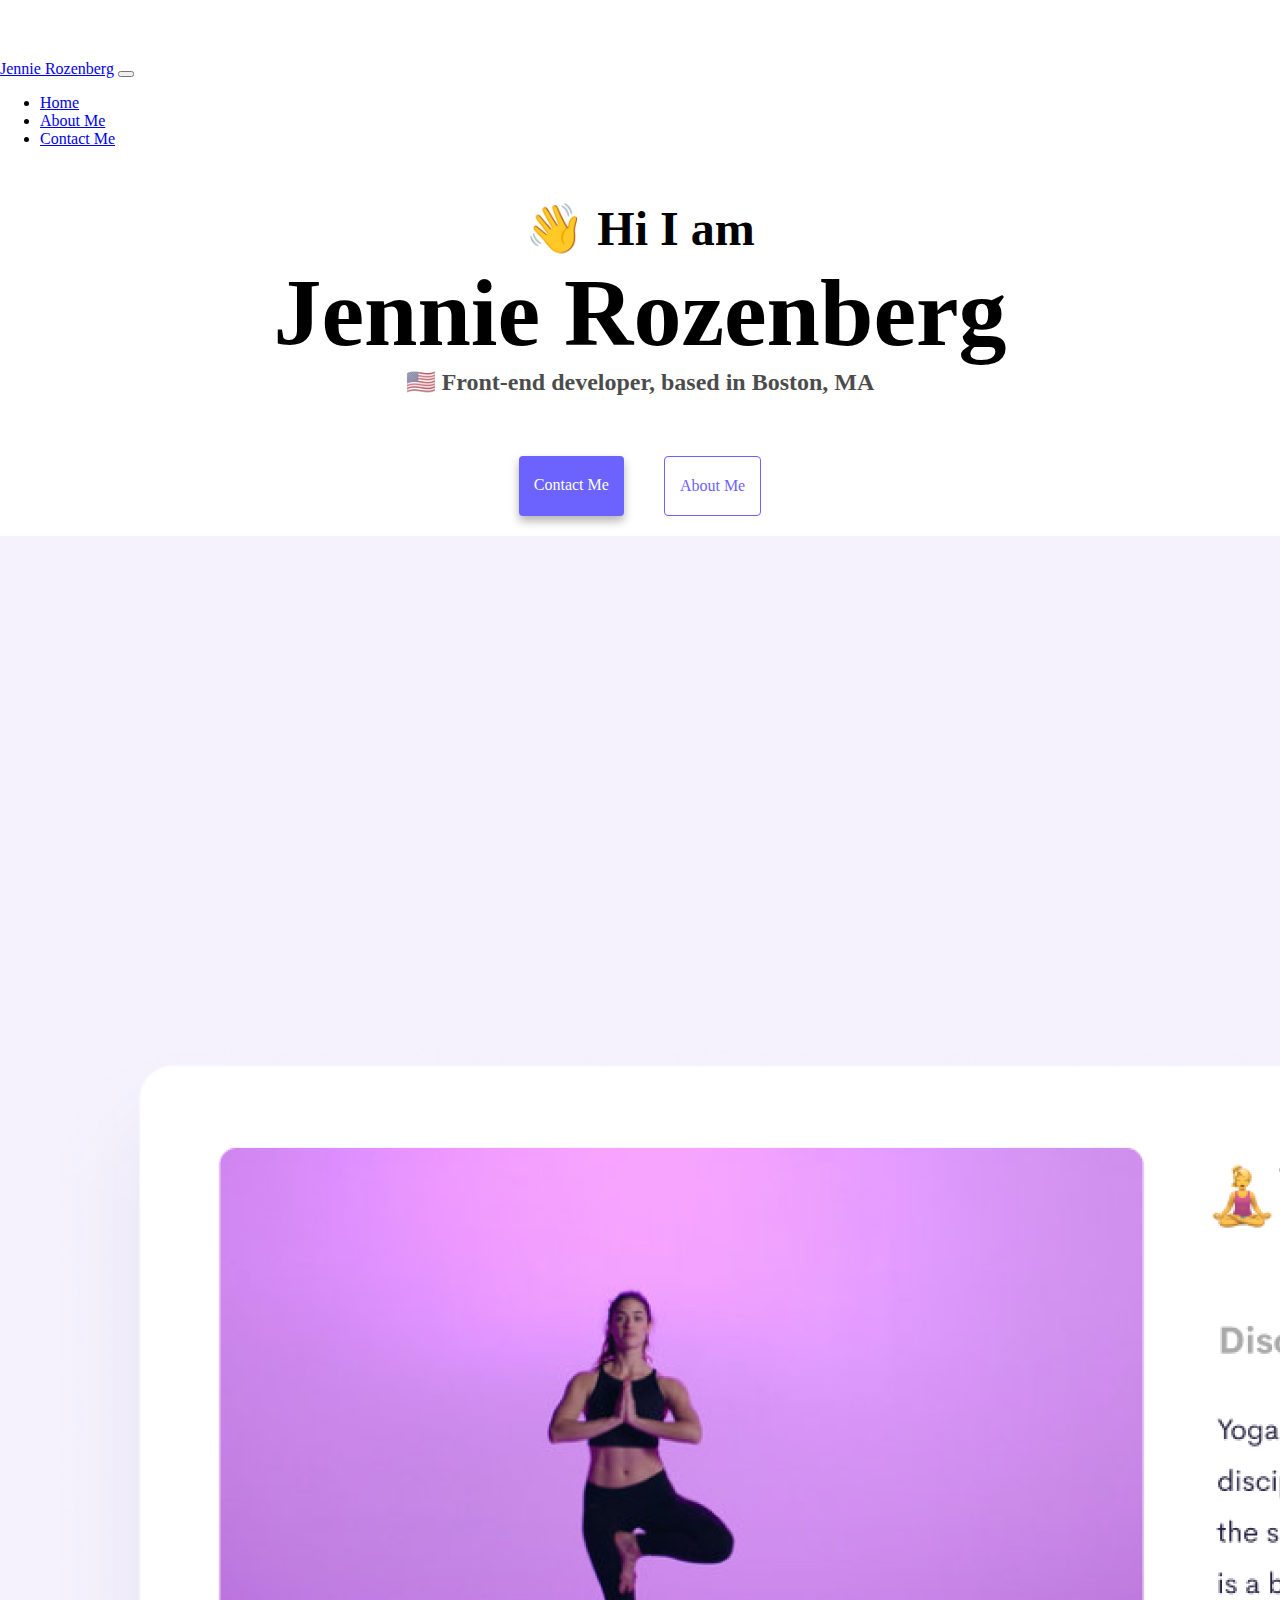
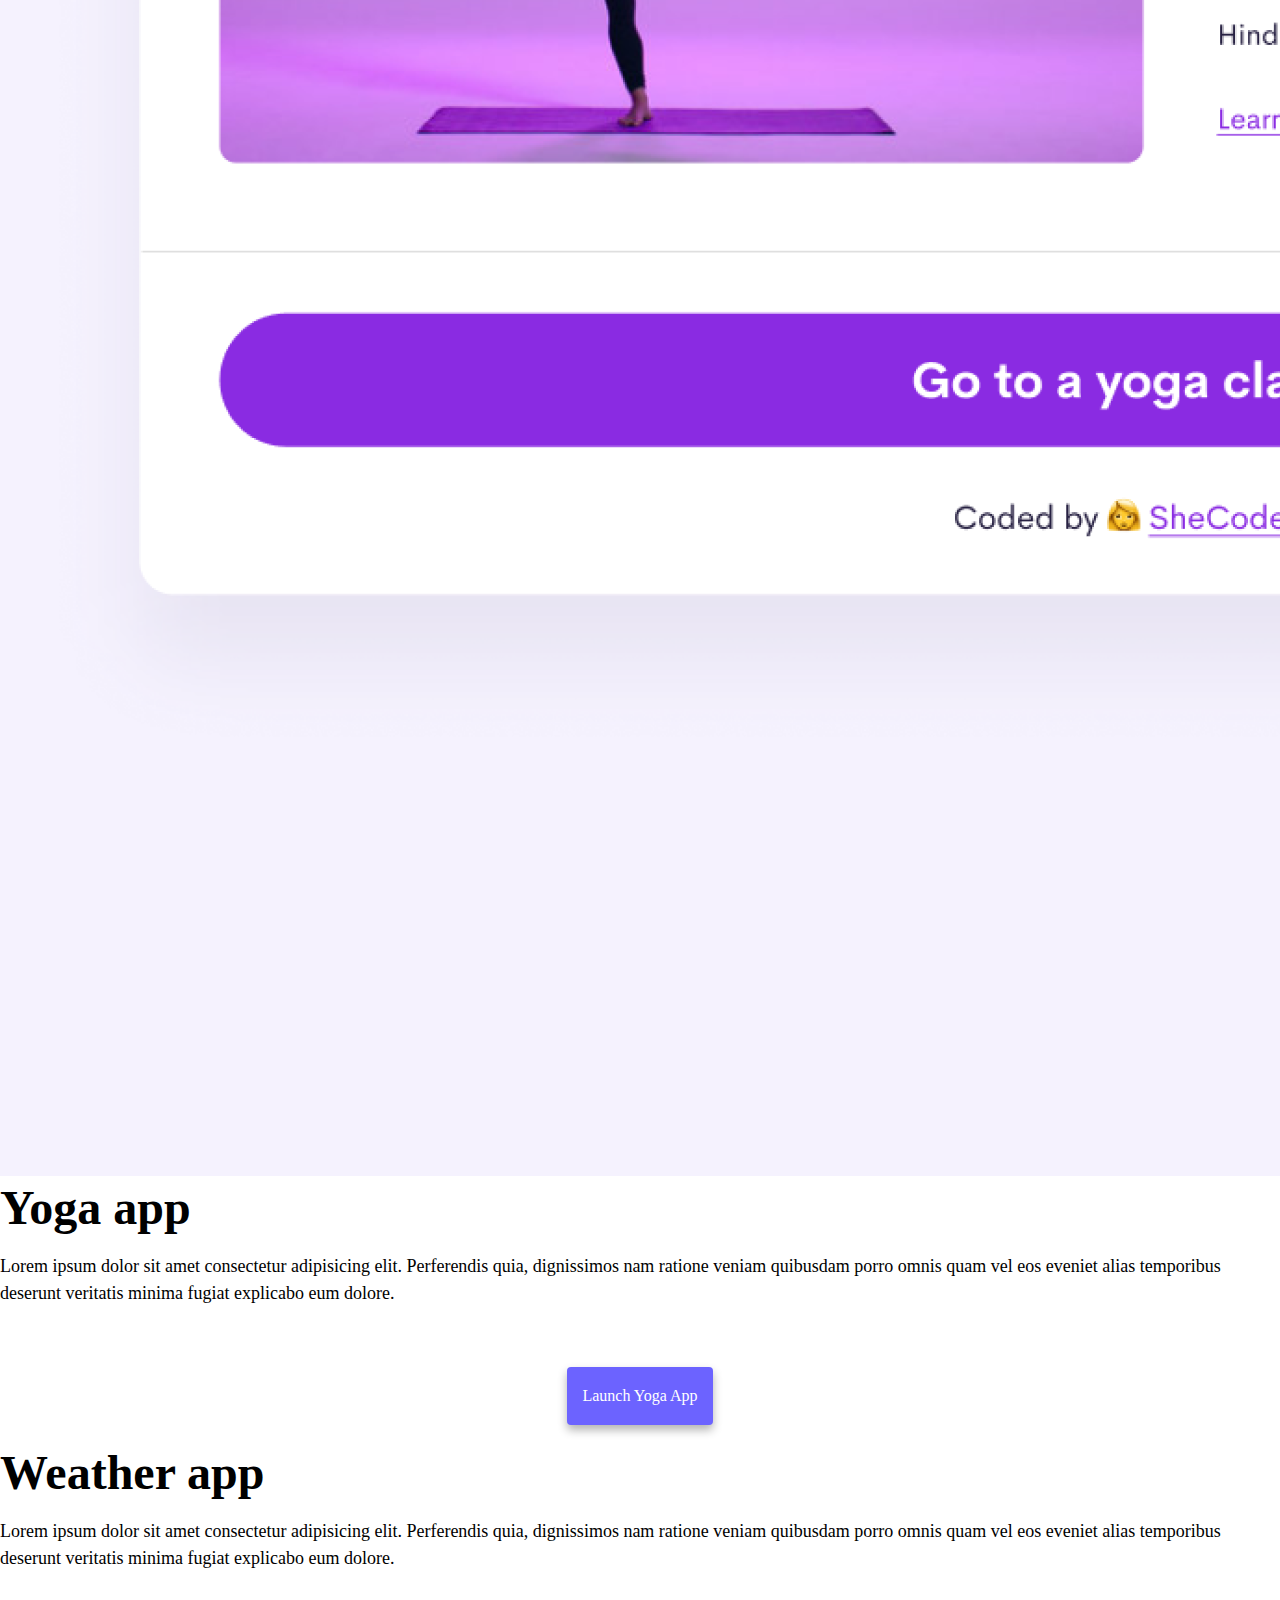
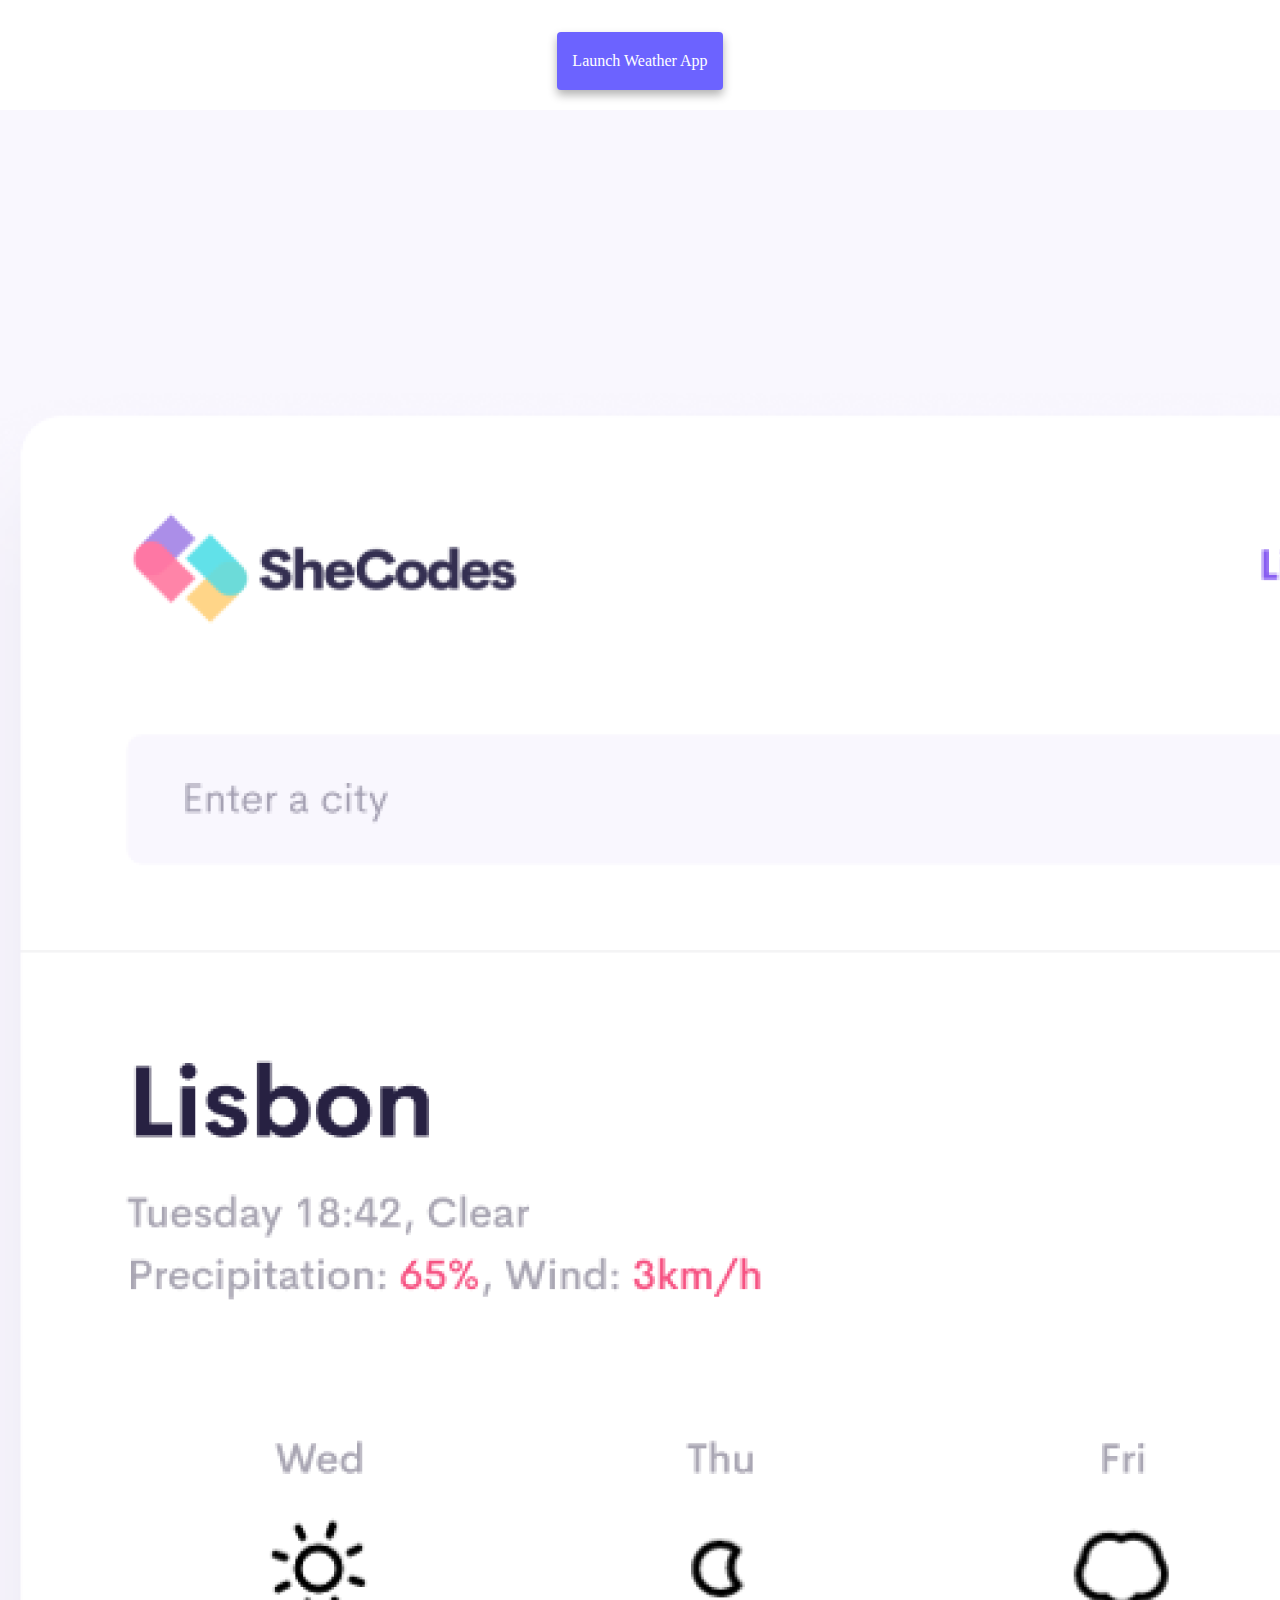
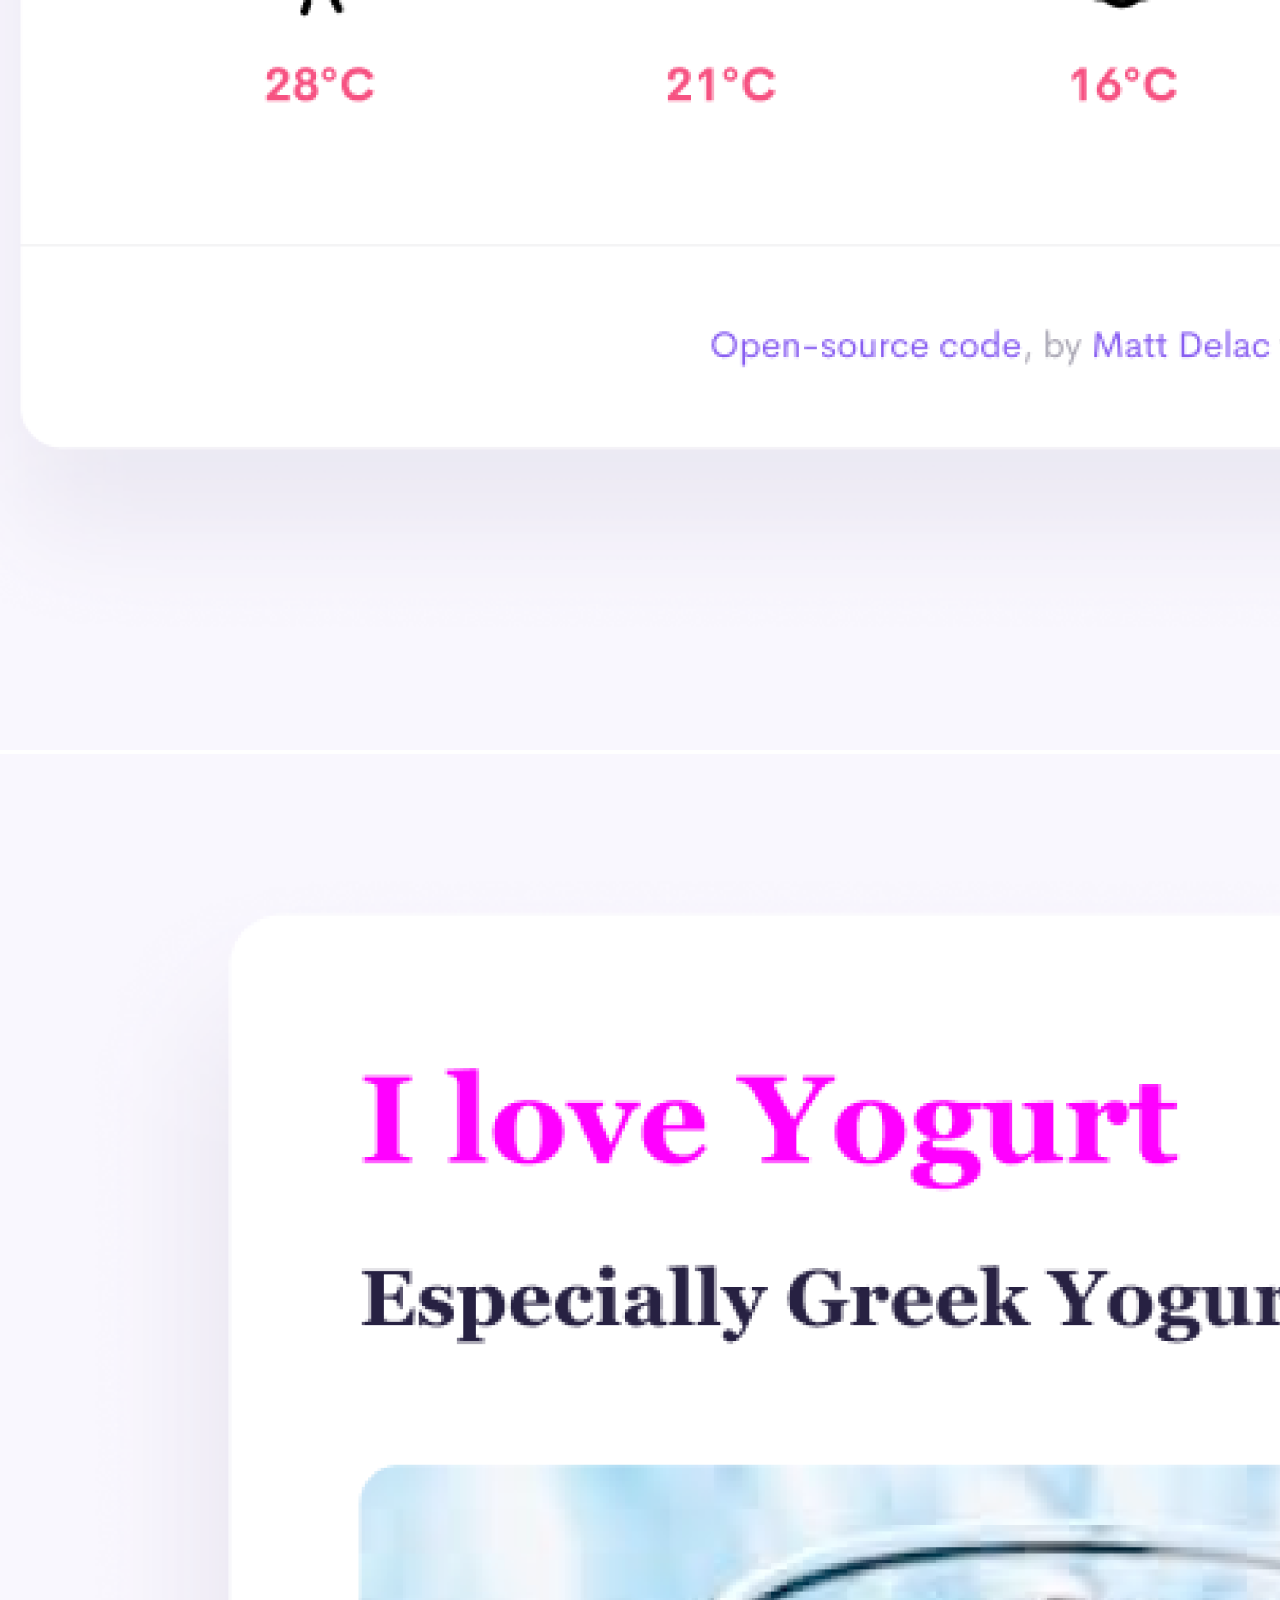
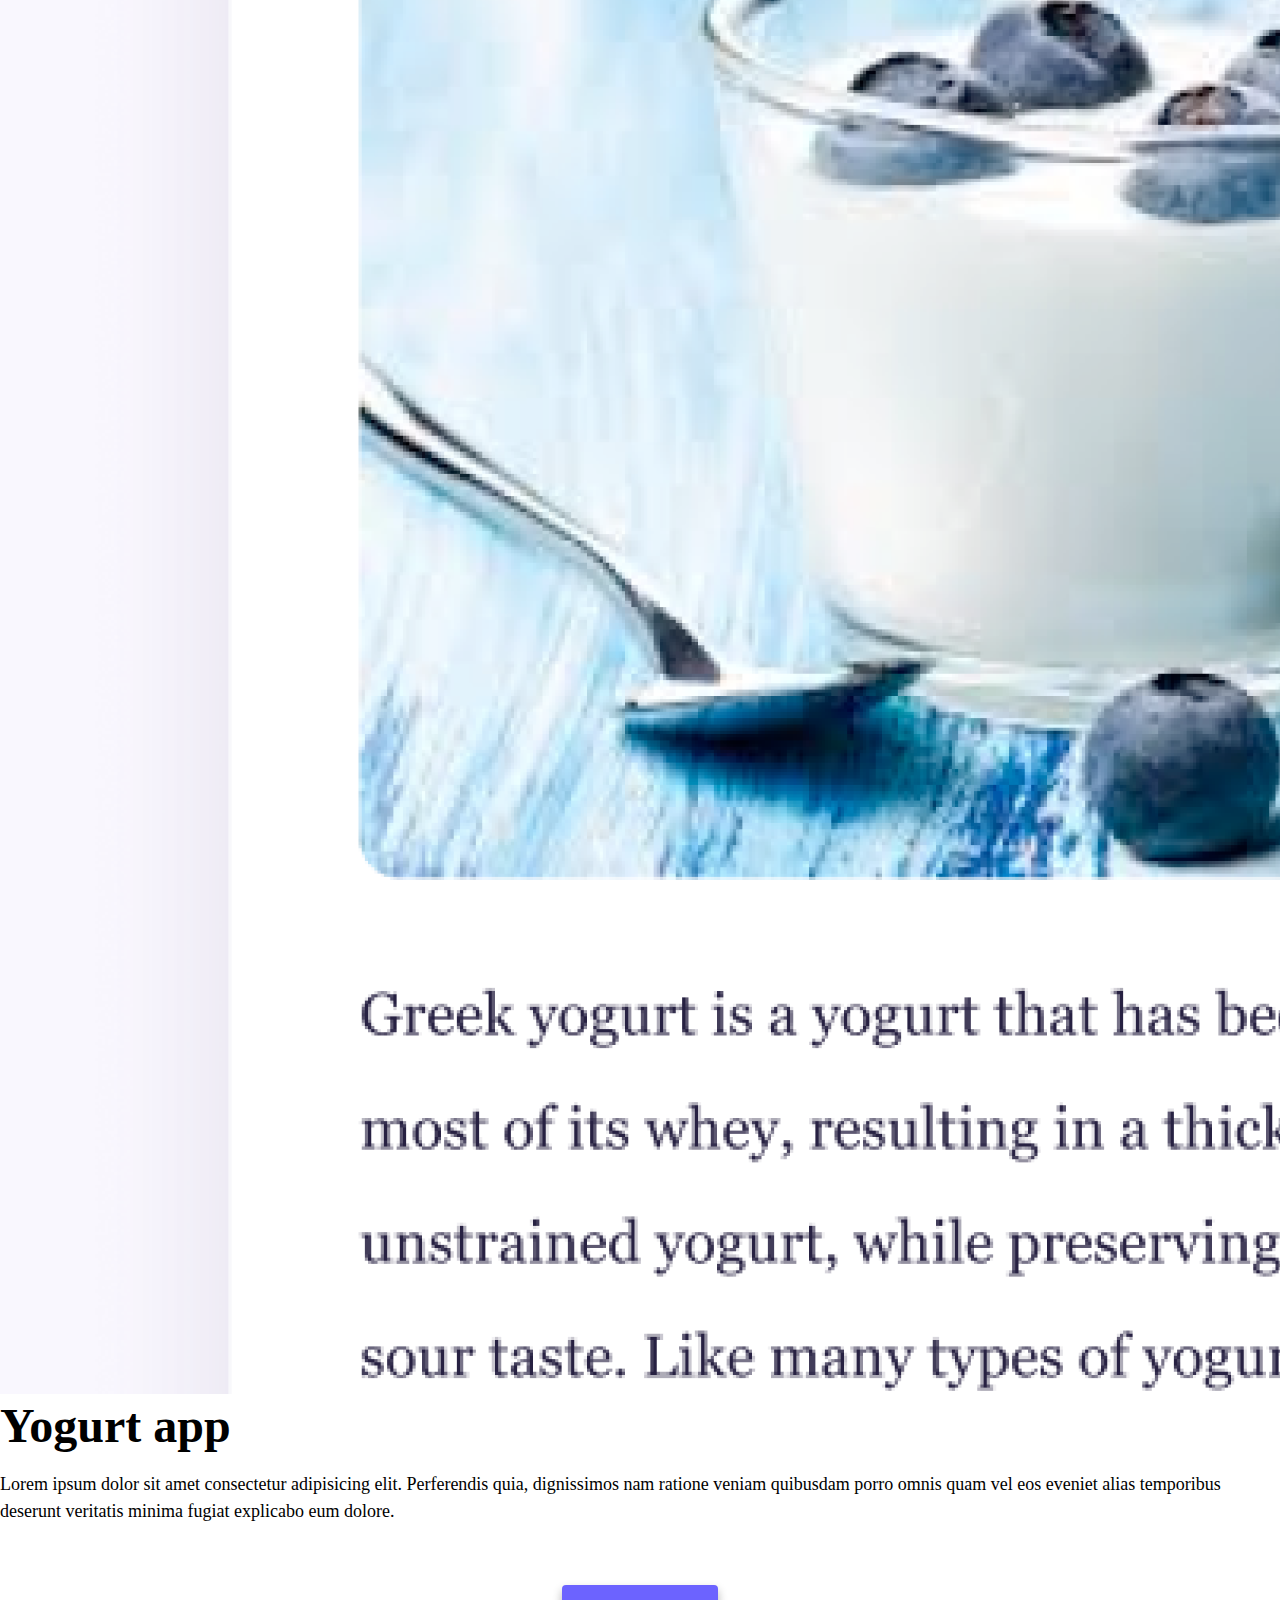
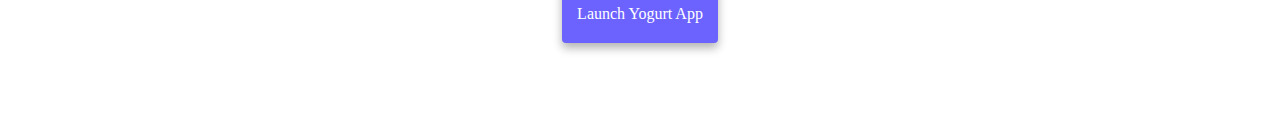
<file: index.html>
<!DOCTYPE html>
<html lang="en">
  <head>
    <meta charset="UTF-8" />
    <meta http-equiv="X-UA-Compatible" content="IE=edge" />
    <meta name="viewport" content="width=device-width, initial-scale=1.0" />
    <title>Jennie Rozenberg</title>
    <link
      href="https://cdn.jsdelivr.net/npm/bootstrap@5.1.3/dist/css/bootstrap.min.css"
      rel="stylesheet"
      integrity="sha384-1BmE4kWBq78iYhFldvKuhfTAU6auU8tT94WrHftjDbrCEXSU1oBoqyl2QvZ6jIW3"
      crossorigin="anonymous"
    />
    <script
      src="https://cdn.jsdelivr.net/npm/bootstrap@5.1.3/dist/js/bootstrap.bundle.min.js"
      integrity="sha384-ka7Sk0Gln4gmtz2MlQnikT1wXgYsOg+OMhuP+IlRH9sENBO0LRn5q+8nbTov4+1p"
      crossorigin="anonymous"
    ></script>
    <link rel="stylesheet" href="style.css" />
  </head>
  <body>
    <nav class="navbar navbar-expand-lg navbar-light bg-light fixed-top">
      <div class="container-fluid">
        <a class="navbar-brand" href="index.html">Jennie Rozenberg</a>
        <button
          class="navbar-toggler"
          type="button"
          data-bs-toggle="collapse"
          data-bs-target="#navbarNav"
          aria-controls="navbarNav"
          aria-expanded="false"
          aria-label="Toggle navigation"
        >
          <span class="navbar-toggler-icon"></span>
        </button>
        <div class="collapse navbar-collapse" id="navbarNav">
          <ul class="navbar-nav">
            <li class="nav-item">
              <a class="nav-link active" aria-current="page" href="index.html"
                >Home</a
              >
            </li>
            <li class="nav-item">
              <a class="nav-link" href="about.html">About Me</a>
            </li>
            <li class="nav-item">
              <a class="nav-link" href="about.html#contact">Contact Me</a>
            </li>
          </ul>
        </div>
      </div>
    </nav>
    <br>
    <br>
    <h2>👋 Hi I am</h2>
    <h1>Jennie Rozenberg</h1>
    <h3>🇺🇸 Front-end developer, based in Boston, MA</h3>
    <div class="navigation-links pb-5">
      <a href="about.html#contact" class="primary-link">Contact me</a>
      <a href="about.html" class="about-link">About me</a>
    </div>
    <div class="container">
      <div class="row d-flex">
        <div class="col-md-6">
          <img src="images/yoga.png" class="img-fluid rounded" alt="" />
        </div>
        <div class="col-md-6">
          <h2 class="mb-3 paragraph-h2">Yoga app</h2>
          <p>
            Lorem ipsum dolor sit amet consectetur adipisicing elit. Perferendis
            quia, dignissimos nam ratione veniam quibusdam porro omnis quam vel
            eos eveniet alias temporibus deserunt veritatis minima fugiat
            explicabo eum dolore.
          </p>
          <div class="navigation-links justify-content-start">
              <a href="#" class="primary-link mt-0 ms-0">Launch Yoga App</a>   
        </div>
      </div>
      <div class="row d-flex mt-5">
        <div class="col-md-6">
          <h2 class="mb-3 paragraph-h2">Weather app</h2>
          <p>
            Lorem ipsum dolor sit amet consectetur adipisicing elit. Perferendis
            quia, dignissimos nam ratione veniam quibusdam porro omnis quam vel
            eos eveniet alias temporibus deserunt veritatis minima fugiat
            explicabo eum dolore.
          </p>
          <div class="navigation-links justify-content-start">
            <a href="#" class="primary-link mt-0 ms-0">Launch Weather App</a>
          </div>
        </div>
        <div class="col-md-6">
          <img src="images/weather.png" class="img-fluid rounded" alt="">
        </div>
      </div>
      <div class="row d-flex mt-5">
        <div class="col-md-6">
          <img src="images/yogurt.png" class="img-fluid rounded" alt="" />
        </div>
        <div class="col-md-6">
          <h2 class="mb-3 paragraph-h2">Yogurt app</h2>
          <p>
            Lorem ipsum dolor sit amet consectetur adipisicing elit. Perferendis
            quia, dignissimos nam ratione veniam quibusdam porro omnis quam vel
            eos eveniet alias temporibus deserunt veritatis minima fugiat
            explicabo eum dolore.
          </p>
          <div class="navigation-links justify-content-start mt-5">
              <a href="#" class="primary-link mt-5 ms-0">Launch Yogurt App</a>   
        </div>
      </div>
    </div>
  </body>
</html>
</file>
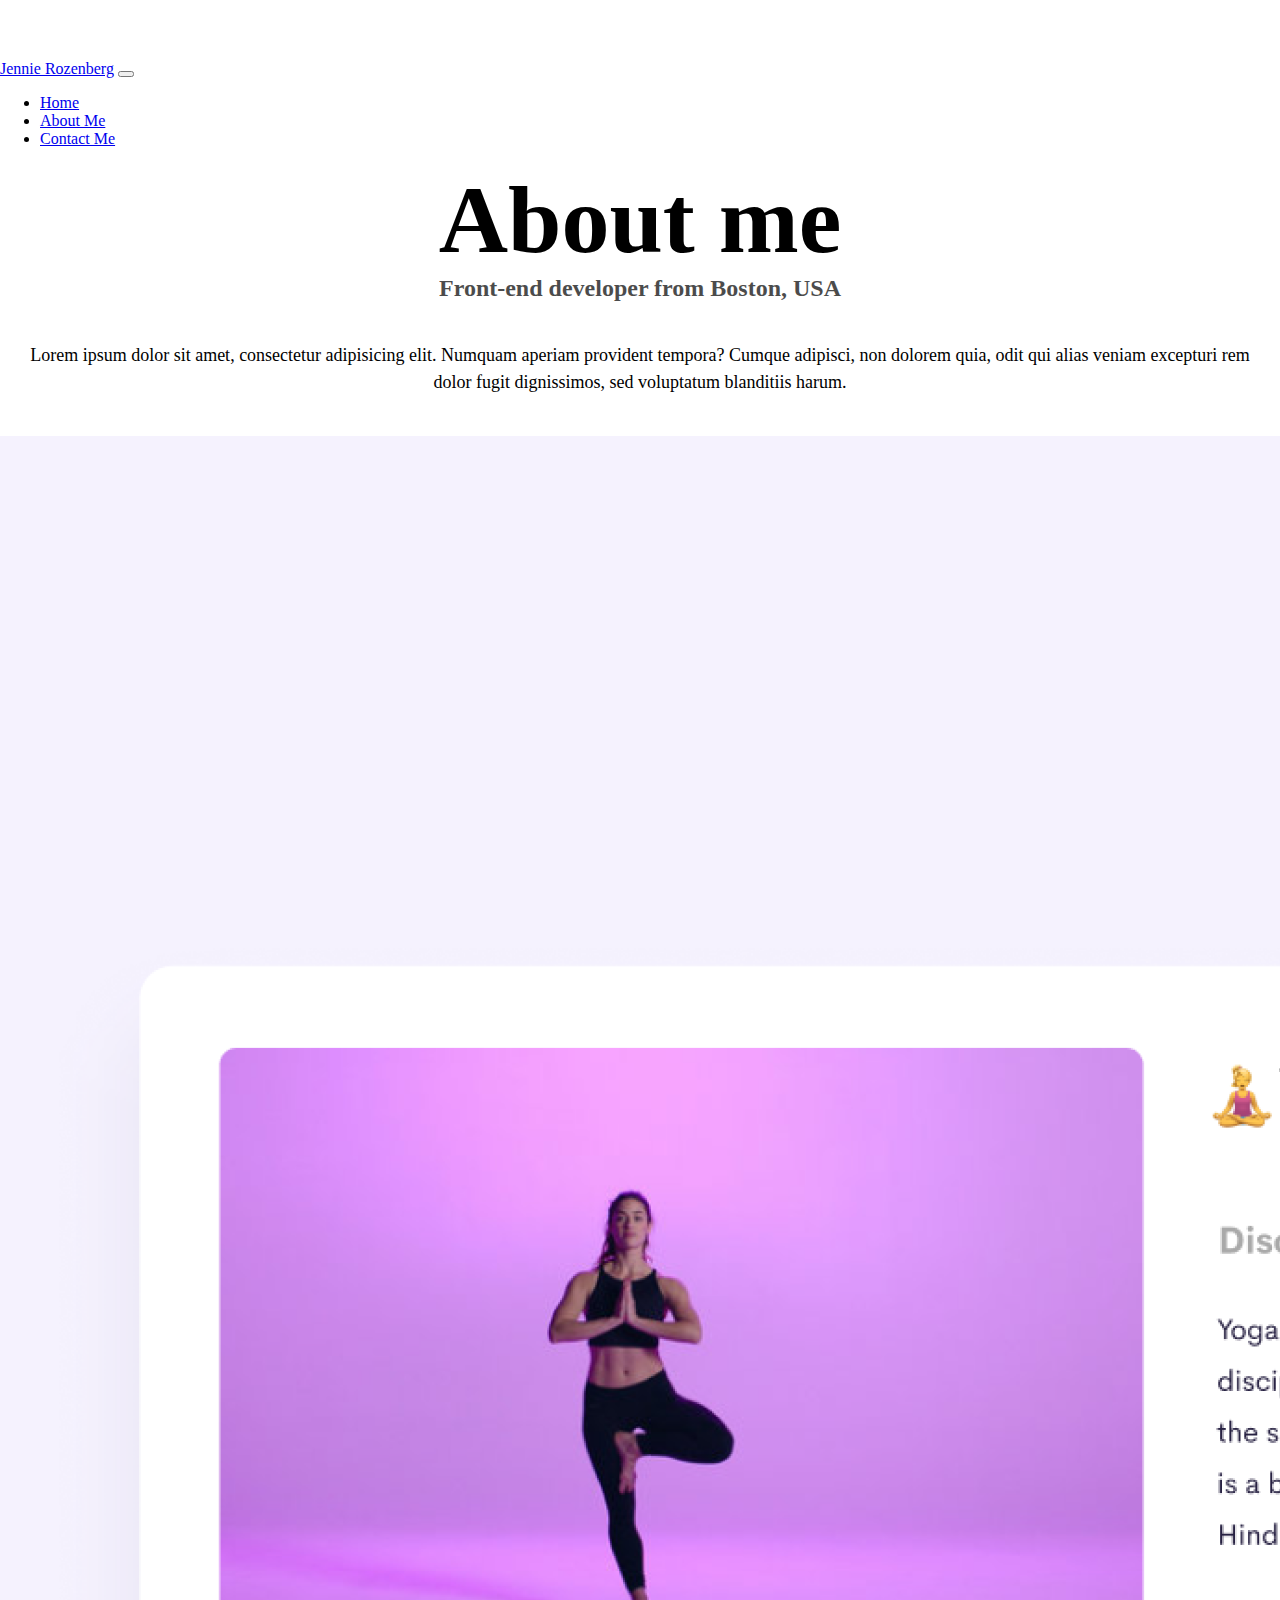
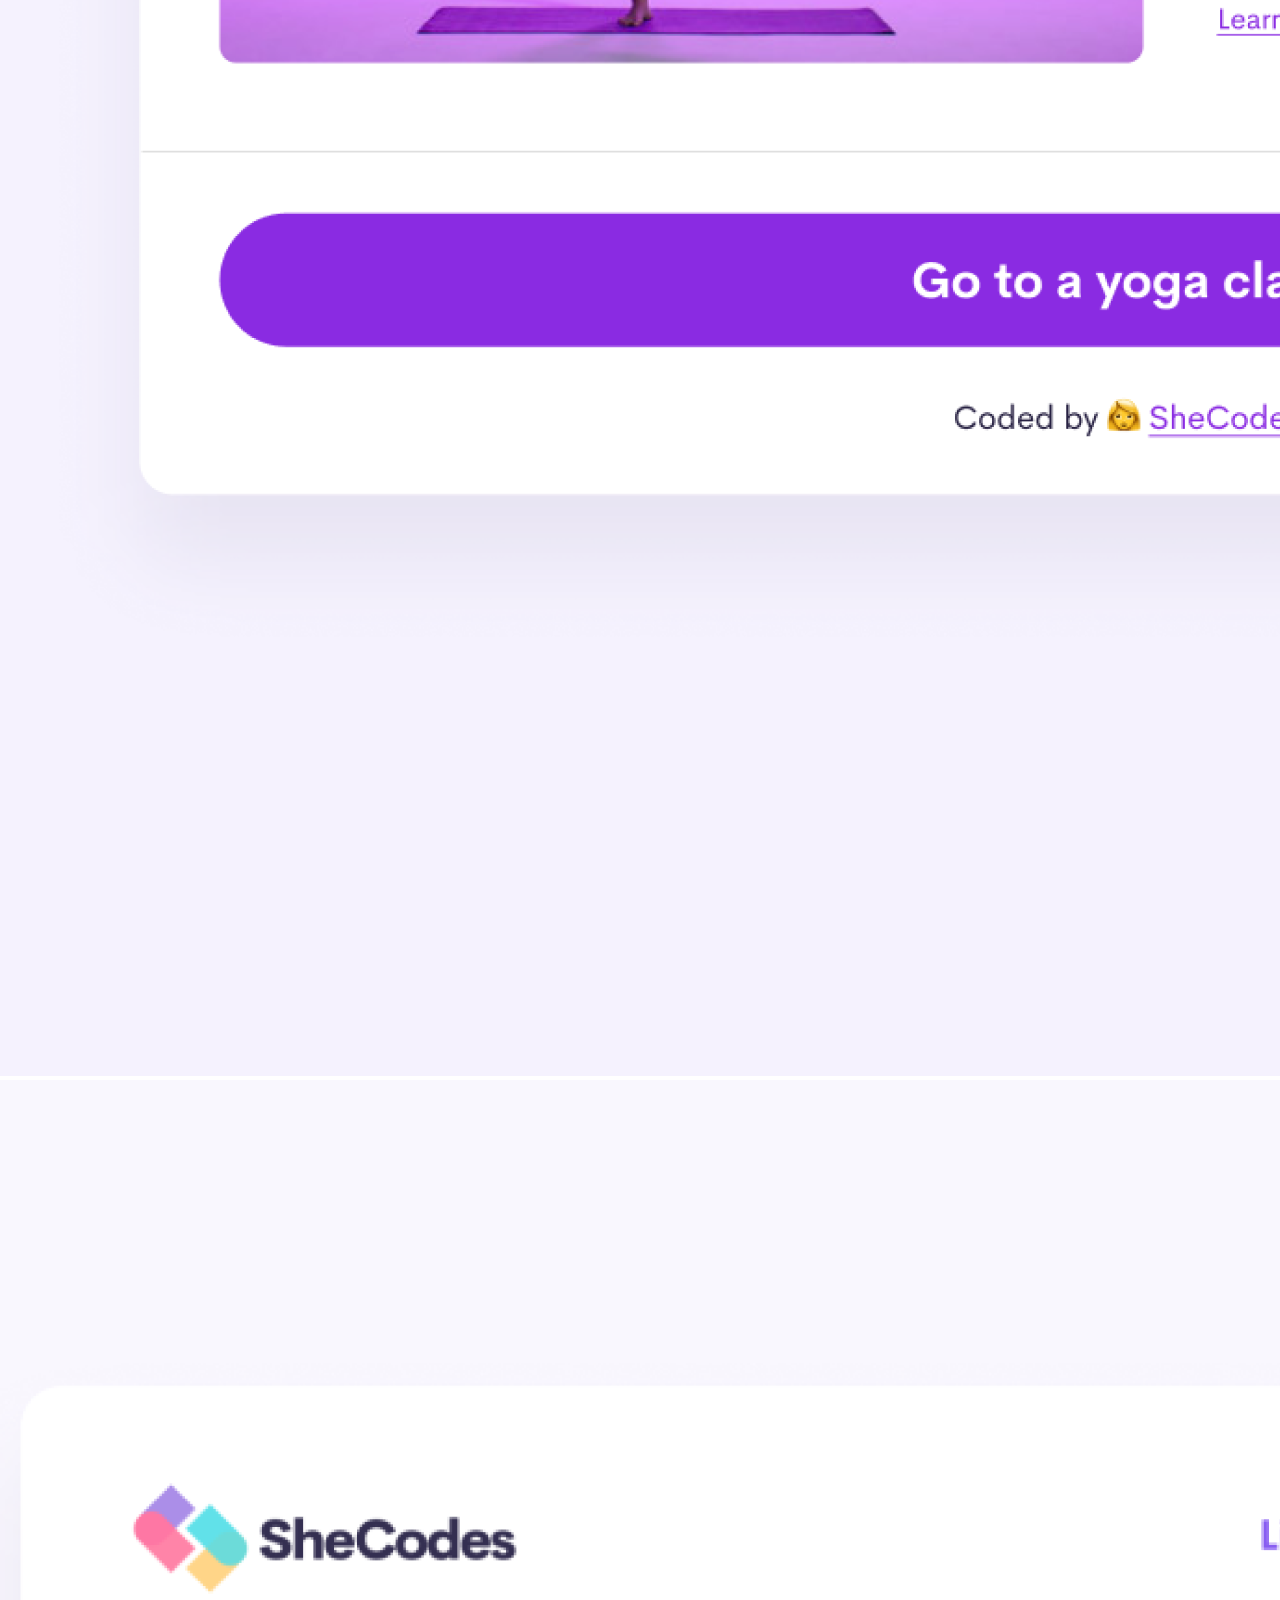
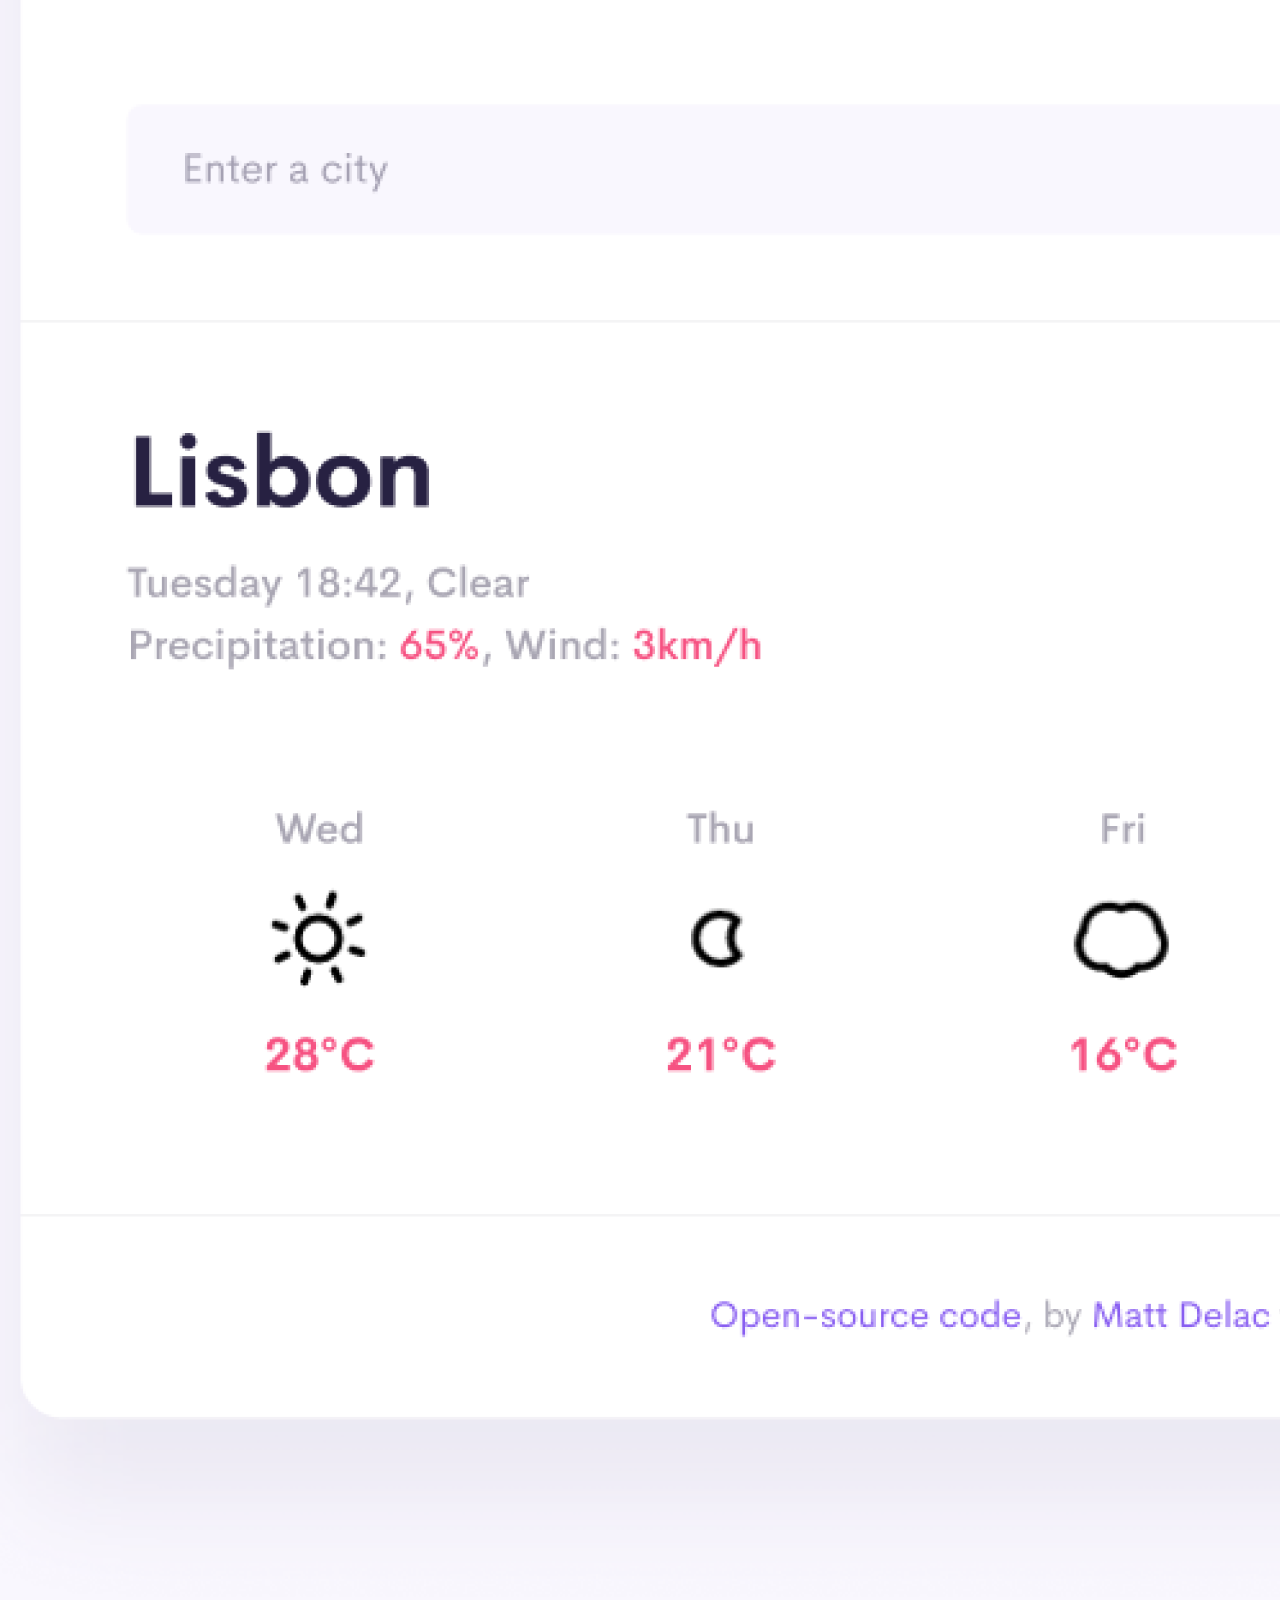
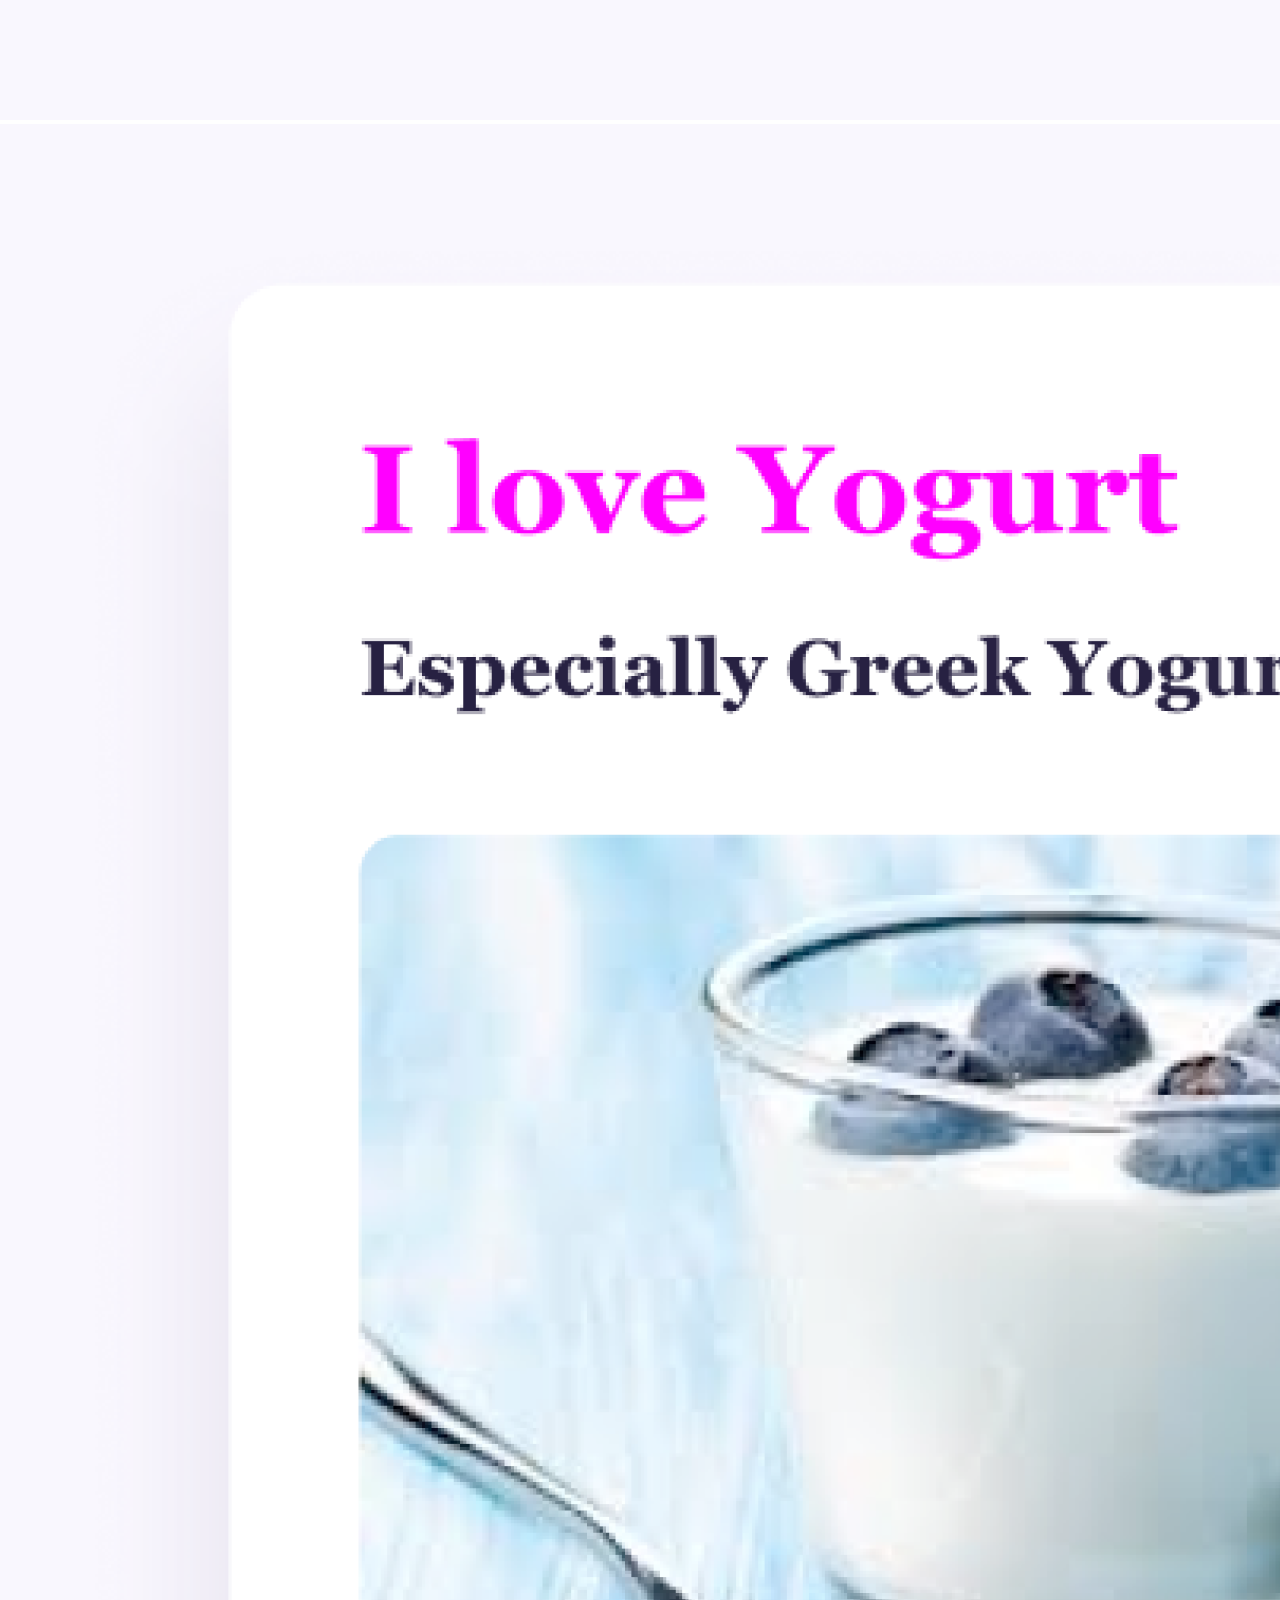
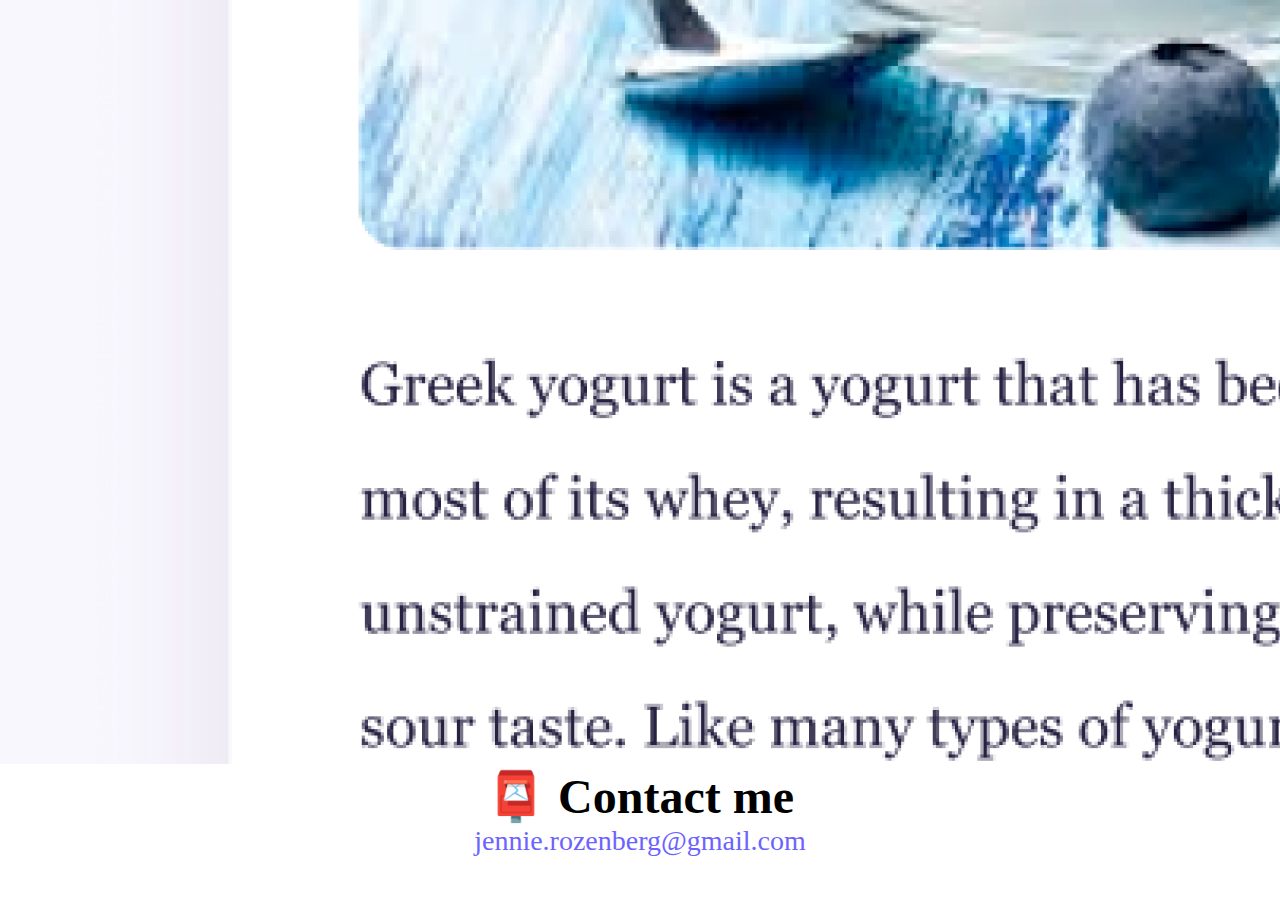
<file: about.html>
<!DOCTYPE html>
<html lang="en">
  <head>
    <meta charset="UTF-8" />
    <meta http-equiv="X-UA-Compatible" content="IE=edge" />
    <meta name="viewport" content="width=device-width, initial-scale=1.0" />
    <link
      href="https://cdn.jsdelivr.net/npm/bootstrap@5.1.3/dist/css/bootstrap.min.css"
      rel="stylesheet"
      integrity="sha384-1BmE4kWBq78iYhFldvKuhfTAU6auU8tT94WrHftjDbrCEXSU1oBoqyl2QvZ6jIW3"
      crossorigin="anonymous"
    />
    <script
      src="https://cdn.jsdelivr.net/npm/bootstrap@5.1.3/dist/js/bootstrap.bundle.min.js"
      integrity="sha384-ka7Sk0Gln4gmtz2MlQnikT1wXgYsOg+OMhuP+IlRH9sENBO0LRn5q+8nbTov4+1p"
      crossorigin="anonymous"
    ></script>
    <link rel="stylesheet" href="style.css" />
    <title>About Jennie Rozenberg</title>
  </head>
  <body>
    <nav class="navbar navbar-expand-lg navbar-light bg-light fixed-top">
      <div class="container-fluid">
        <a class="navbar-brand" href="index.html">Jennie Rozenberg</a>
        <button
          class="navbar-toggler"
          type="button"
          data-bs-toggle="collapse"
          data-bs-target="#navbarNav"
          aria-controls="navbarNav"
          aria-expanded="false"
          aria-label="Toggle navigation"
        >
          <span class="navbar-toggler-icon"></span>
        </button>
        <div class="collapse navbar-collapse" id="navbarNav">
          <ul class="navbar-nav">
            <li class="nav-item">
              <a class="nav-link" aria-current="page" href="index.html">Home</a>
            </li>
            <li class="nav-item">
              <a class="nav-link active" href="about.html">About Me</a>
            </li>
            <li class="nav-item">
              <a class="nav-link" href="about.html#contact">Contact Me</a>
            </li>
          </ul>
        </div>
      </div>
    </nav>

    <h1>About me</h1>
    <h3>Front-end developer from Boston, USA</h3>
    <div class="about-paragraphs text-center">
      <p>
        Lorem ipsum dolor sit amet, consectetur adipisicing elit. Numquam
        aperiam provident tempora? Cumque adipisci, non dolorem quia, odit qui
        alias veniam excepturi rem dolor fugit dignissimos, sed voluptatum
        blanditiis harum.
      </p>
    </div>
    <div class="container">
      <div class="row d-flex">
        <div class="col-sm-4 mt-1">
          <img
            src="images/yoga.png"
            class="img-fluid p-2 shadow rounded"
            alt=""
          />
        </div>
        <div class="col-sm-4 mt-1">
          <img
            src="images/weather.png"
            class="img-fluid p-2 shadow rounded"
            alt=""
          />
        </div>
        <div class="col-sm-4 mt-1">
          <img
            src="images/yogurt.png"
            class="img-fluid p-2 shadow rounded"
            alt=""
          />
        </div>
      </div>
    </div>
    <div id="contact" class="mt-5">
      <h2>📮 Contact me</h2>
      <a href="mailto:[jennie.rozenberg@gmail.com]" class="email-link">
        jennie.rozenberg@gmail.com
      </a>
    </div>
  </body>
</html>
</file>
<file: style.css>
:root {
  --primary-color: #6c63ff;
  --secondary-color: #f5f2fe;
  --box-shadow: 0 5px 10px rgba(0, 0, 0, 0.3);
}

body {
  margin: 60px auto;
}

h1,
h2,
h3 {
  text-align: center;
  margin: 0;
}

h1 {
  font-size: 96px;
}

h2 {
  font-size: 48px;
}

h3 {
  font-size: 24px;
  opacity: 0.7;
}

p {
  border-radius: 4px;
  font-size: 18px;
  line-height: 1.5;
  text-align: left;
}

img {
  background: #ffff;
}

.navigation-links {
  display: flex;
  margin-top: 40px;
  justify-content: center;
}

.navigation-links a {
  margin: 20px;
  border-radius: 4px;
  padding: 20px 15px;
  text-decoration: none;
  text-transform: capitalize;
}

.primary-link {
  background: var(--primary-color);
  box-shadow: var(--box-shadow);
  color: white;
}

.about-link {
  color: var(--primary-color);
  border: 1px solid var(--primary-color);
}

.homepage-link {
  color: var(--primary-color);
  text-align: center;
  display: block;
}

.about-paragraphs {
  display: flex;
  margin: 30px 0px;
}

.about-paragraphs p {
  margin: 10px;
  text-align: center;
}

.email-link {
  display: flex;
  justify-content: center;
  color: var(--primary-color);
  font-size: 28px;
  text-decoration: none;
}

.email-link:hover {
  text-decoration: underline;
}

.paragraph-h2 {
  text-align: left;
}
</file>
